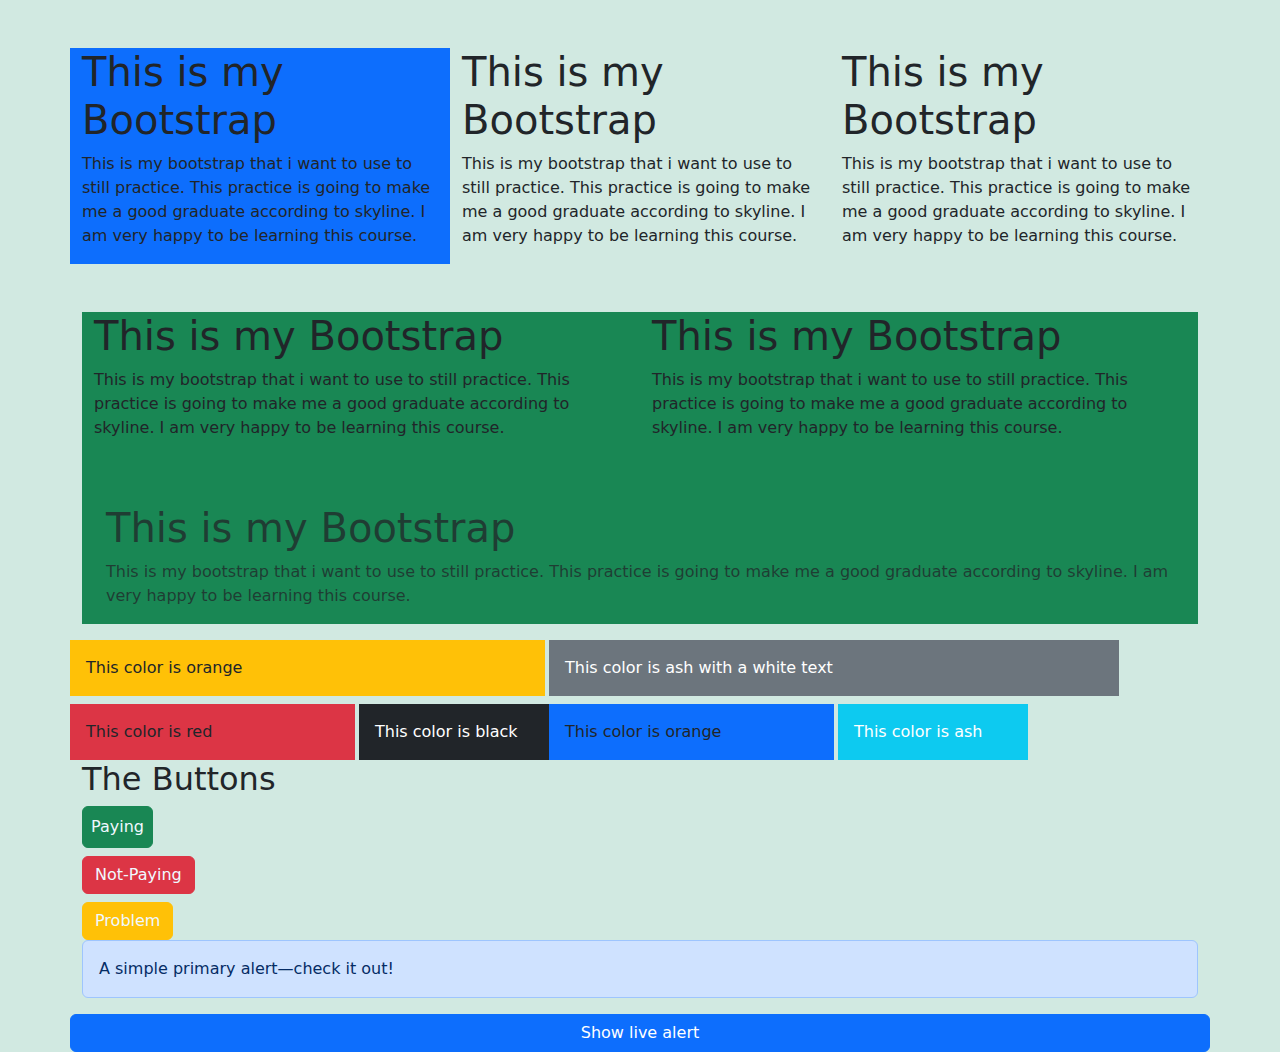
<file: index.html>
<!DOCTYPE html>
<html lang="en">
<head>
    <meta charset="UTF-8">
    <meta name="viewport" content="width=device-width, initial-scale=1.0">
    <link rel="stylesheet" href="bootstrap/css/bootstrap.rtl.min.css">
    <link rel="stylesheet" href="bootstrap-assignment.css">
    <title>Bootstrap Assignment</title>
</head>
<body>
    <div class="container mt-5" >
        <div class="row">
            <div class="col-sm-4 bg-primary">
    <h1>This is my Bootstrap</h1>
    <p>This is my bootstrap that i want to use to still practice. This practice is going
        to make me a good graduate according to skyline. I am very happy to be learning
        this course.

    </p>
            </div>
    
        <div class="col-sm-4">
    <h1>This is my Bootstrap</h1>
    <p>This is my bootstrap that i want to use to still practice. This practice is going
        to make me a good graduate according to skyline. I am very happy to be learning
        this course.
    </p>
    </div>
      
        
           
                <div class="col-sm-4">
            <h1>This is my Bootstrap</h1>
            <p>This is my bootstrap that i want to use to still practice. This practice is going
                to make me a good graduate according to skyline. I am very happy to be learning
                this course.
            </p>
            
            </div>
        </div>


        <div class="container mt-5 bg-success" >
            <div class="row">
                <div class="col-sm-6">
        <h1>This is my Bootstrap</h1>
        <p>This is my bootstrap that i want to use to still practice. This practice is going
            to make me a good graduate according to skyline. I am very happy to be learning
            this course.
    
        </p>
                </div>
        
            
          
            
               
                    <div class="col-sm-6">
                <h1>This is my Bootstrap</h1>
                <p>This is my bootstrap that i want to use to still practice. This practice is going
                    to make me a good graduate according to skyline. I am very happy to be learning
                    this course.
                </p>
                
                </div>
            </div>


            
        <div class="container mt-5" >
            <div class="row">
                <div class="col-sm-12 text-muted">
        <h1>This is my Bootstrap</h1>
        <p>This is my bootstrap that i want to use to still practice. This practice is going
            to make me a good graduate according to skyline. I am very happy to be learning
            this course.
    
        </p>
                </div>
        
            
          
            
               
            </div>
        </div>
        </div>
            <div class="row mt-3">
          <div class="col-sm-5 bg-warning p-3 ms-1">This color is orange</div>
          <div class="col-sm-6 bg-secondary p-3 text-white">This color is ash
            with a white text
          </div>

            </div>
            
            <div class="row mt-2">
                <div class="col-sm-3 bg-danger p-3 ms-1">This color is red</div>
                <div class="col-sm-2 bg-dark p-3 text-white">This color is black
            </div>
            <div class="col-sm-3 bg-primary p-3 ms-1">This color is orange</div>
                <div class="col-sm-2 bg-info p-3 text-white">This color is ash
            </div>
            <div>
                <h2>The Buttons</h2>
            </div>
            <div class="container-fluid ">
            <button type="button" class="btn btn-success p-2 h-3"><a href="paying.html">Paying</a></button>
            </div>
            <div class="container-fluid mt-2">
                <button type="button" class="btn btn-danger"><a href="not-paying.html">Not-Paying</a></button>
                </div>

                <div class="container-fluid mt-2">
                    <button type="button" class="btn btn-warning text-white"><a href="problem.html">Problem</a></button>



                    <div class="alert alert-primary" role="alert">
                        A simple primary alert—check it out!
                      </div>

                    </div>


                    <div id="liveAlertPlaceholder"></div>
<button type="button" class="btn btn-primary" id="liveAlertBtn">Show live alert</button>


<script>
    const alertPlaceholder = document.getElementById('liveAlertPlaceholder')
const appendAlert = (message, type) => {
  const wrapper = document.createElement('div')
  wrapper.innerHTML = [
    `<div class="alert alert-${type} alert-dismissible" role="alert">`,
    `   <div>${message}</div>`,
    '   <button type="button" class="btn-close" data-bs-dismiss="alert" aria-label="Close"></button>',
    '</div>'
  ].join('')

  alertPlaceholder.append(wrapper)
}

const alertTrigger = document.getElementById('liveAlertBtn')
if (alertTrigger) {
  alertTrigger.addEventListener('click', () => {
    appendAlert('Nice, you triggered this alert message!', 'success')
  })
}
</script>


    <script src="bootstrap/js/bootstrap.bundle.min.js">


    </script>
</body>
</html>
</file>
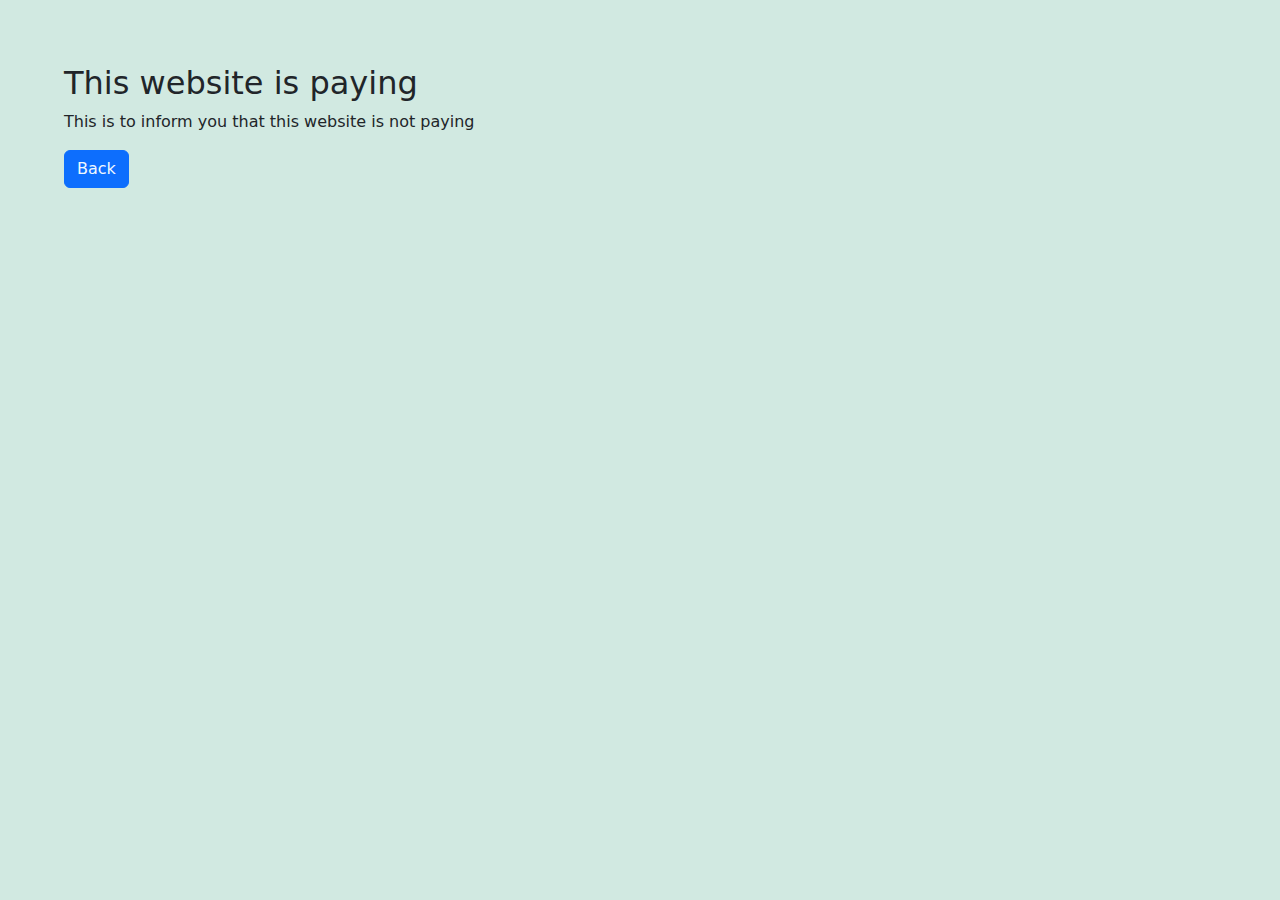
<file: not-paying.html>
<!DOCTYPE html>
<html lang="en">
<head>
    <meta charset="UTF-8">
    <meta name="viewport" content="width=device-width, initial-scale=1.0">
    <title>Status</title>
    <link rel="stylesheet" href="bootstrap/css/bootstrap.rtl.min.css">
    <link rel="stylesheet" href="bootstrap-assignment.css">
</head>
<body>
    <div class="container-fluid p-3 m-5">
   <h2>This website is paying</h2> 

<p>This is to inform you that this website is not paying</p>

<button class="btn btn-primary"><a href="index.html">Back</a></button>

    </div>
   <script src="bootstrap/js/bootstrap.bundle.min.js">


   </script>
</body>
</html>
</file>
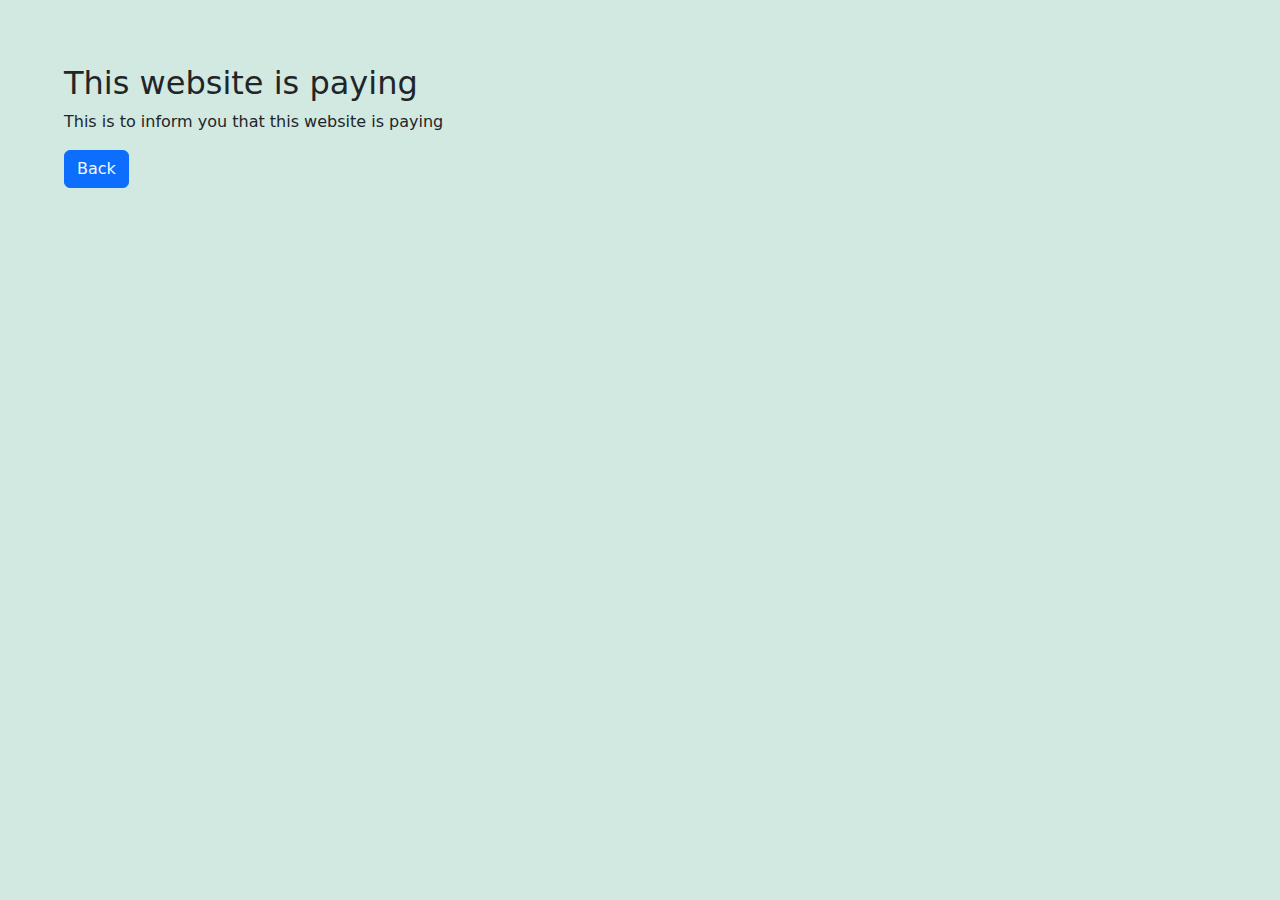
<file: paying.html>
<!DOCTYPE html>
<html lang="en">
<head>
    <meta charset="UTF-8">
    <meta name="viewport" content="width=device-width, initial-scale=1.0">
    <title>Status</title>
    <link rel="stylesheet" href="bootstrap/css/bootstrap.rtl.min.css">
    <link rel="stylesheet" href="bootstrap-assignment.css">
</head>
<body>
    <div class="container-fluid p-3 m-5">
   <h2>This website is paying</h2> 

<p>This is to inform you that this website is paying</p>

<button class="btn btn-primary"><a href="index.html">Back</a></button>

</div>
   <script src="bootstrap/js/bootstrap.bundle.min.js">


   </script>
</body>
</html>
</file>
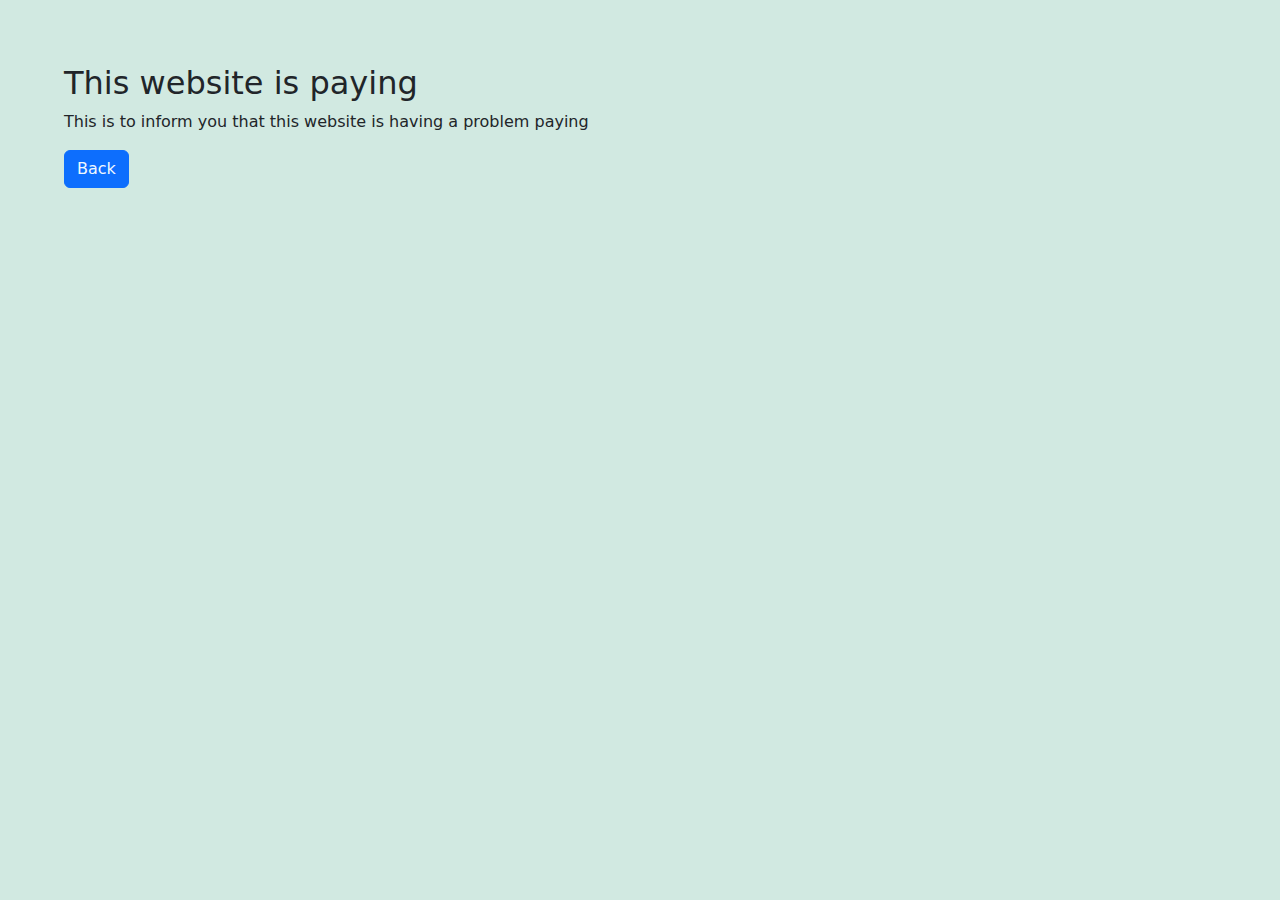
<file: problem.html>
<!DOCTYPE html>
<html lang="en">
<head>
    <meta charset="UTF-8">
    <meta name="viewport" content="width=device-width, initial-scale=1.0">
    <title>Status</title>
    <link rel="stylesheet" href="bootstrap/css/bootstrap.rtl.min.css">
    <link rel="stylesheet" href="bootstrap-assignment.css">
</head>
<body>
    <div class="container-fluid p-3 m-5">
   <h2>This website is paying</h2> 

<p>This is to inform you that this website is having a problem paying</p>

<button class="btn btn-primary"><a href="index.html">Back</a></button>

    </div>
   <script src="bootstrap/js/bootstrap.bundle.min.js">


   </script>
</body>
</html>
</file>
